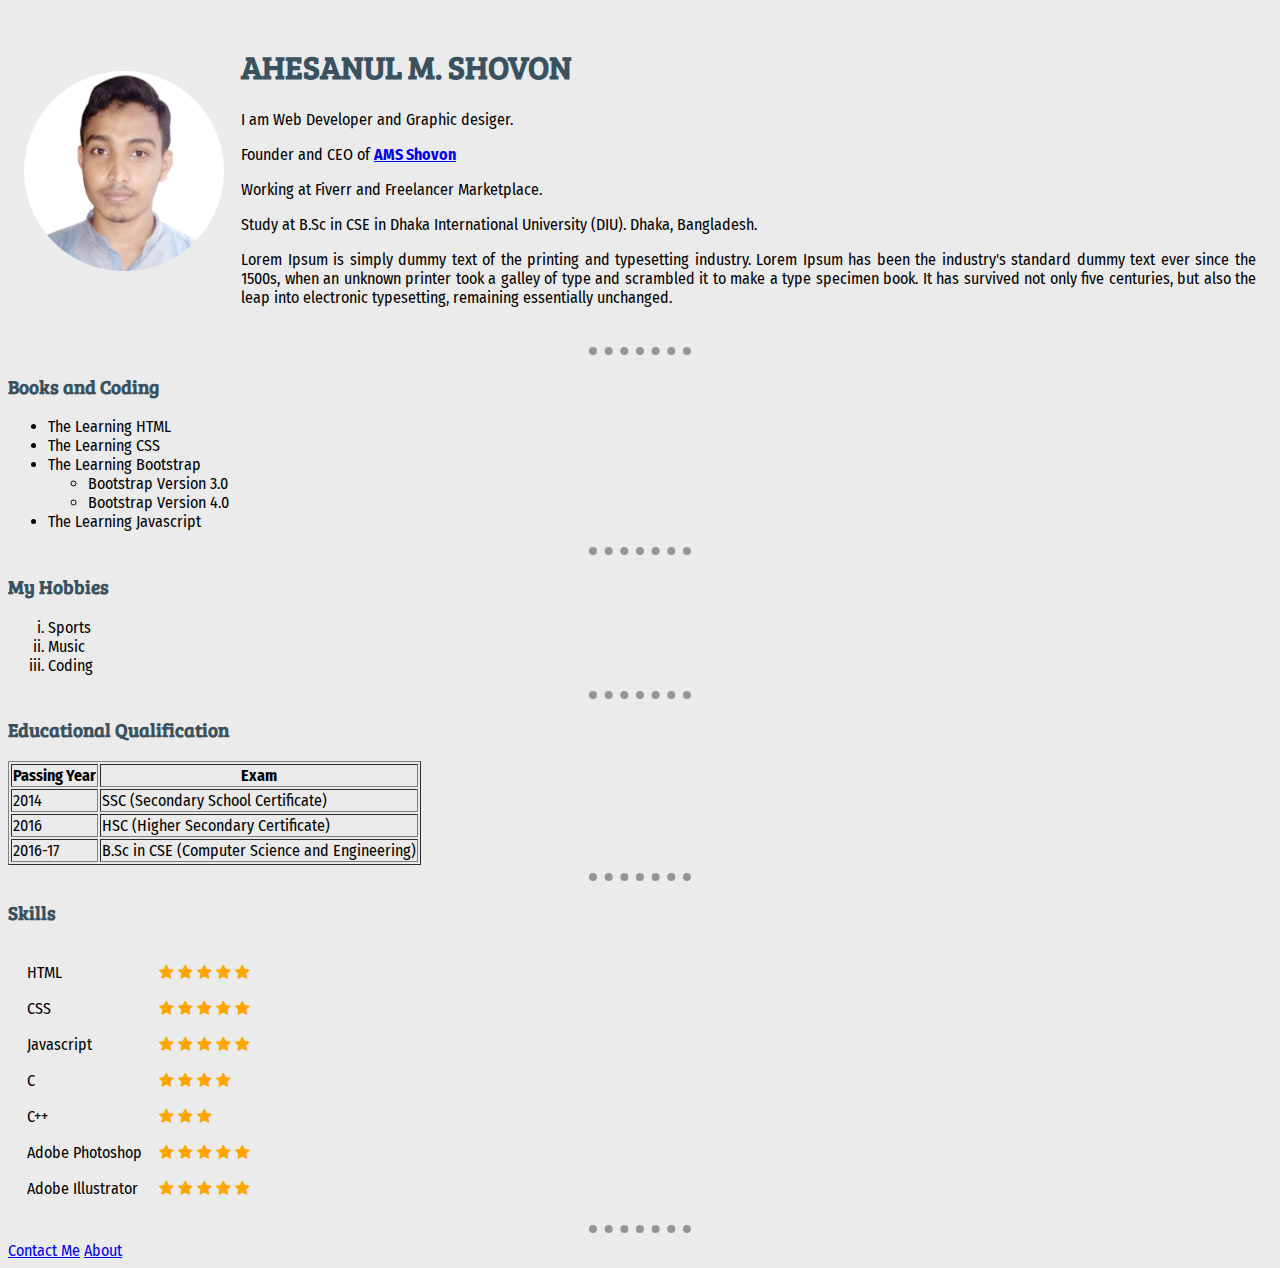
<file: Just-html-site/index.html>
<!--

Full fill Star : &#9733;
Blank Star : &#9734;

-->

<!DOCTYPE html>
<html lang="en">
<head>
    <meta charset="UTF-8">
    <title>Shovon's Personal site</title>
    <link rel="stylesheet" href="css/style.css">
    
    <link rel="stylesheet" href="https://cdnjs.cloudflare.com/ajax/libs/font-awesome/4.7.0/css/font-awesome.min.css">
    
    
<!--Internal style sheet    -->
<style>

    
</style>


</head>
<body>
 <table cellspacing="15">
     <tr>
         <td>
             <img style="height: auto; width: 200px;" src="images/my-image-circle.png" alt="Shovon profile picture">
         </td>
         
         <td>
           <h1>AHESANUL M. SHOVON</h1>
           <p>I am Web Developer and Graphic desiger.</p>
           <p>Founder and CEO of <strong> <a href="https://amshovon.blogspot.com/" target="_blank">AMS Shovon</a></strong></p>
           <p>Working at Fiverr and Freelancer Marketplace.</p>
           <p>Study at B.Sc in CSE in Dhaka International University (DIU). Dhaka, Bangladesh.</p>
           <p style="text-align: justify;">Lorem Ipsum is simply dummy text of the printing and typesetting industry. Lorem Ipsum has been the industry's standard dummy text ever since the 1500s, when an unknown printer took a galley of type and scrambled it to make a type specimen book. It has survived not only five centuries, but also the leap into electronic typesetting, remaining essentially unchanged.</p>
         </td>
     </tr>
 </table>
  
   
   
   <hr>
   <h3>Books and Coding</h3>
   <ul>
       <li>The Learning HTML</li>
       <li>The Learning CSS</li>
       <li>The Learning Bootstrap</li>
       <ul>
           <li>Bootstrap Version 3.0</li>
           <li>Bootstrap Version 4.0</li>
       </ul>
       <li>The Learning Javascript</li>
   </ul>
   
   <hr>
   
   <h3>My Hobbies</h3>
   <ol type="i">
       <li>Sports</li>
       <li>Music</li>
       <li>Coding</li>
   </ol>
   
   <hr>
   
   <h3>Educational Qualification</h3>
   <table border="1">
       <thead>
           <th>Passing Year</th>
           <th>Exam</th>
       </thead>
       <tbody>
           <tr>
               <td>2014</td>
               <td>SSC (Secondary School Certificate)</td>
           </tr>
           
           <tr>
               <td>2016</td>
               <td>HSC (Higher Secondary Certificate)</td>
           </tr>
           
           <tr>
               <td>2016-17</td>
               <td>B.Sc in CSE (Computer Science and Engineering)</td>
           </tr>
           
       </tbody>
   </table>
   
   <hr>
   
   <h3>Skills</h3>
   <table>

         <td>
          <table cellspacing="15">
          <tr>
           <td>HTML</td>
           <td>
               <span class="fa fa-star checked"></span>
               <span class="fa fa-star checked"></span>
               <span class="fa fa-star checked"></span>
               <span class="fa fa-star checked"></span>
               <span class="fa fa-star checked"></span>
           </td>
       </tr>
       <tr>
           <td>CSS</td>
           <td>
               <span class="fa fa-star checked"></span>
               <span class="fa fa-star checked"></span>
               <span class="fa fa-star checked"></span>
               <span class="fa fa-star checked"></span>
               <span class="fa fa-star checked"></span>
           </td>
       </tr>
       <tr>
           <td>Javascript</td>
           <td>
               <span class="fa fa-star checked"></span>
               <span class="fa fa-star checked"></span>
               <span class="fa fa-star checked"></span>
               <span class="fa fa-star checked"></span>
               <span class="fa fa-star checked"></span>
           </td>
       </tr>
       
       <tr>
           <td>C</td>
           <td>
               <span class="fa fa-star checked"></span>
               <span class="fa fa-star checked"></span>
               <span class="fa fa-star checked"></span>
               <span class="fa fa-star checked"></span>
           </td>
       </tr>
       
       <tr>
           <td>C++</td>
           <td>
               <span class="fa fa-star checked"></span>
               <span class="fa fa-star checked"></span>
               <span class="fa fa-star checked"></span>
           </td>
       </tr>
       
       <tr>
           <td>Adobe Photoshop</td>
           <td>
               <span class="fa fa-star checked"></span>
               <span class="fa fa-star checked"></span>
               <span class="fa fa-star checked"></span>
               <span class="fa fa-star checked"></span>
               <span class="fa fa-star checked"></span>
           </td>
       </tr>
       
       <tr>
           <td>Adobe Illustrator</td>
           <td>
               <span class="fa fa-star checked"></span>
               <span class="fa fa-star checked"></span>
               <span class="fa fa-star checked"></span>
               <span class="fa fa-star checked"></span>
               <span class="fa fa-star checked"></span>
           </td>
       </tr>
       
        
      </table>
       </td>
         
         

<!--

    Second Colum 
        
                
         <td>
          <table cellspacing="15">
          <tr>
           <td>PHP</td>
           <td>
                <span class="fa fa-star checked"></span>
               <span class="fa fa-star checked"></span>
               <span class="fa fa-star checked"></span>   
           </td>
       </tr>
       <tr>
           <td>C</td>
           <td>
               <span class="fa fa-star checked"></span>
               <span class="fa fa-star checked"></span>
               <span class="fa fa-star checked"></span>
           </td>
       </tr>
       <tr>
           <td>C++</td>
           <td>
               <span class="fa fa-star checked"></span>
               <span class="fa fa-star checked"></span>
               <span class="fa fa-star checked"></span>
           </td>
       </tr>
        
      </table>
          </td>
-->
       
   </table>
   
   
   <hr>
   
    <a href="contact-me.html">Contact Me</a>
    <a href="about.html">About</a>
   
    
</body>
</html>
</file>
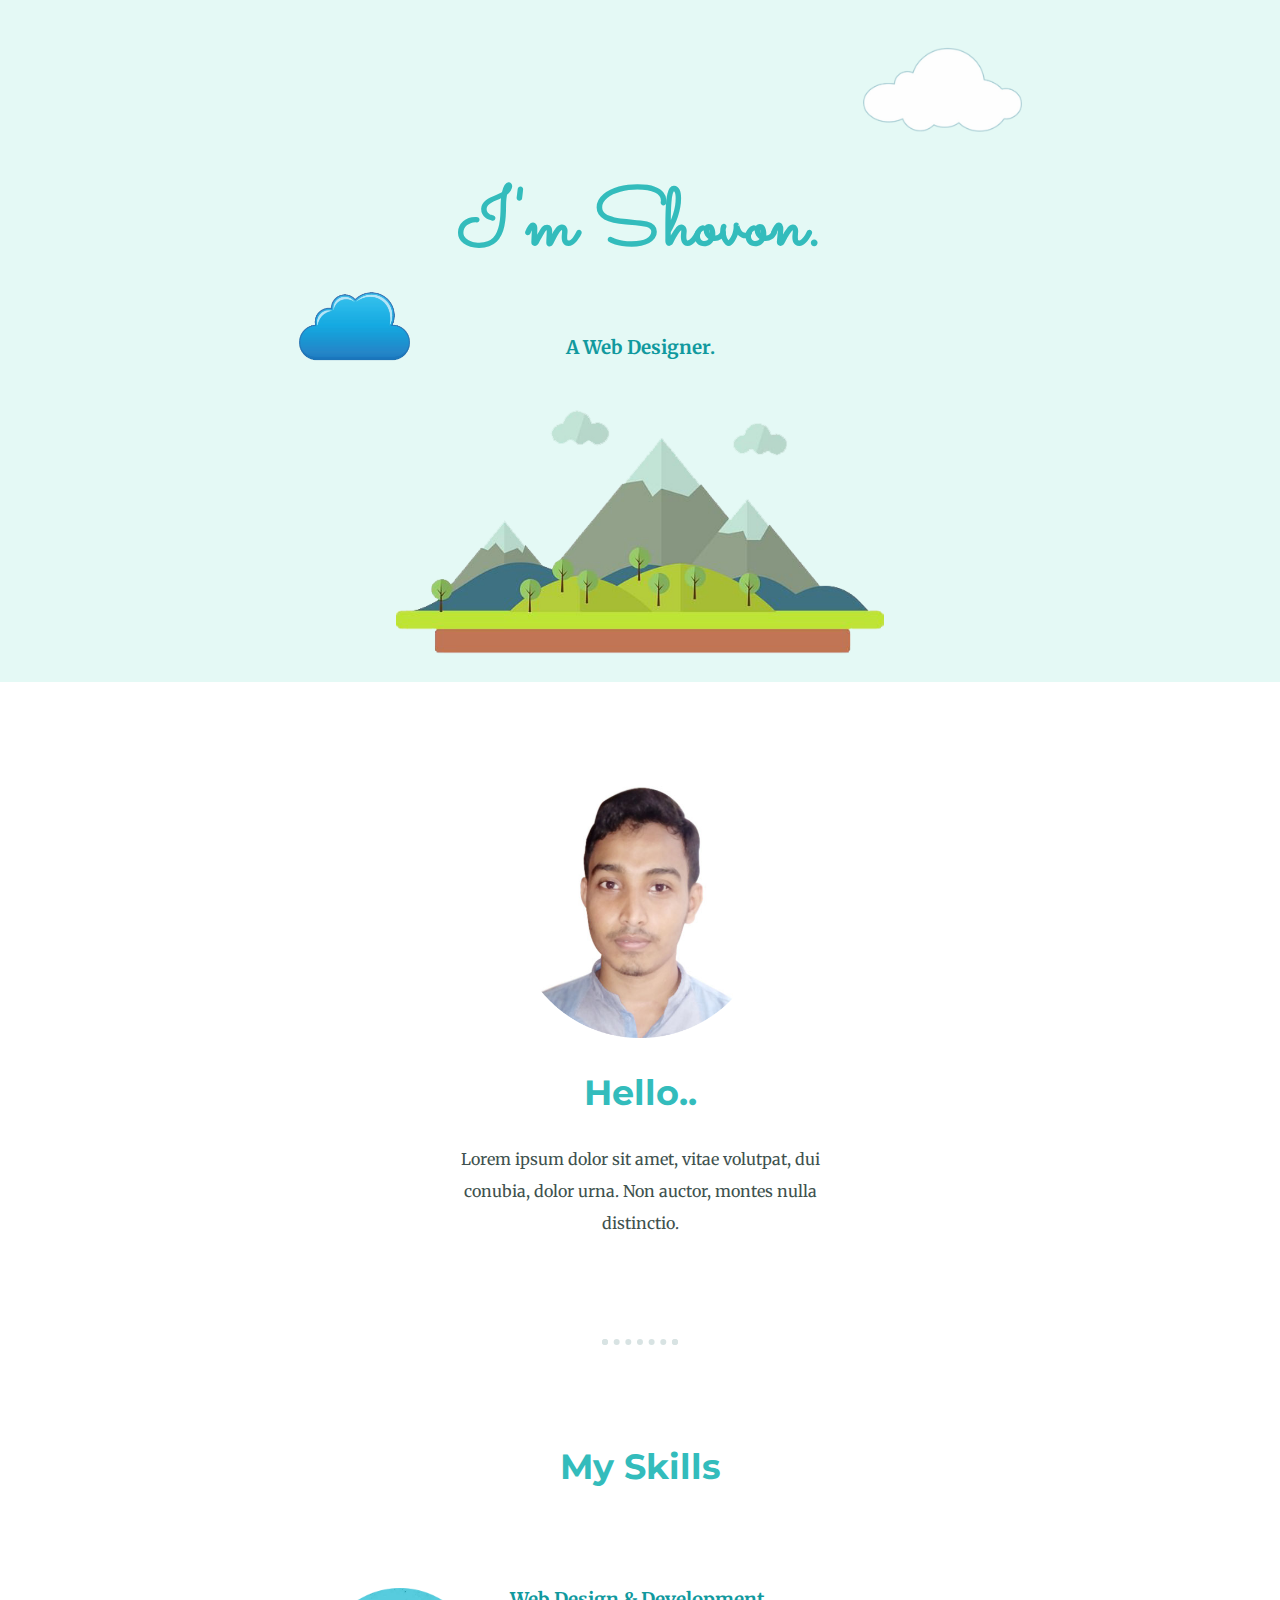
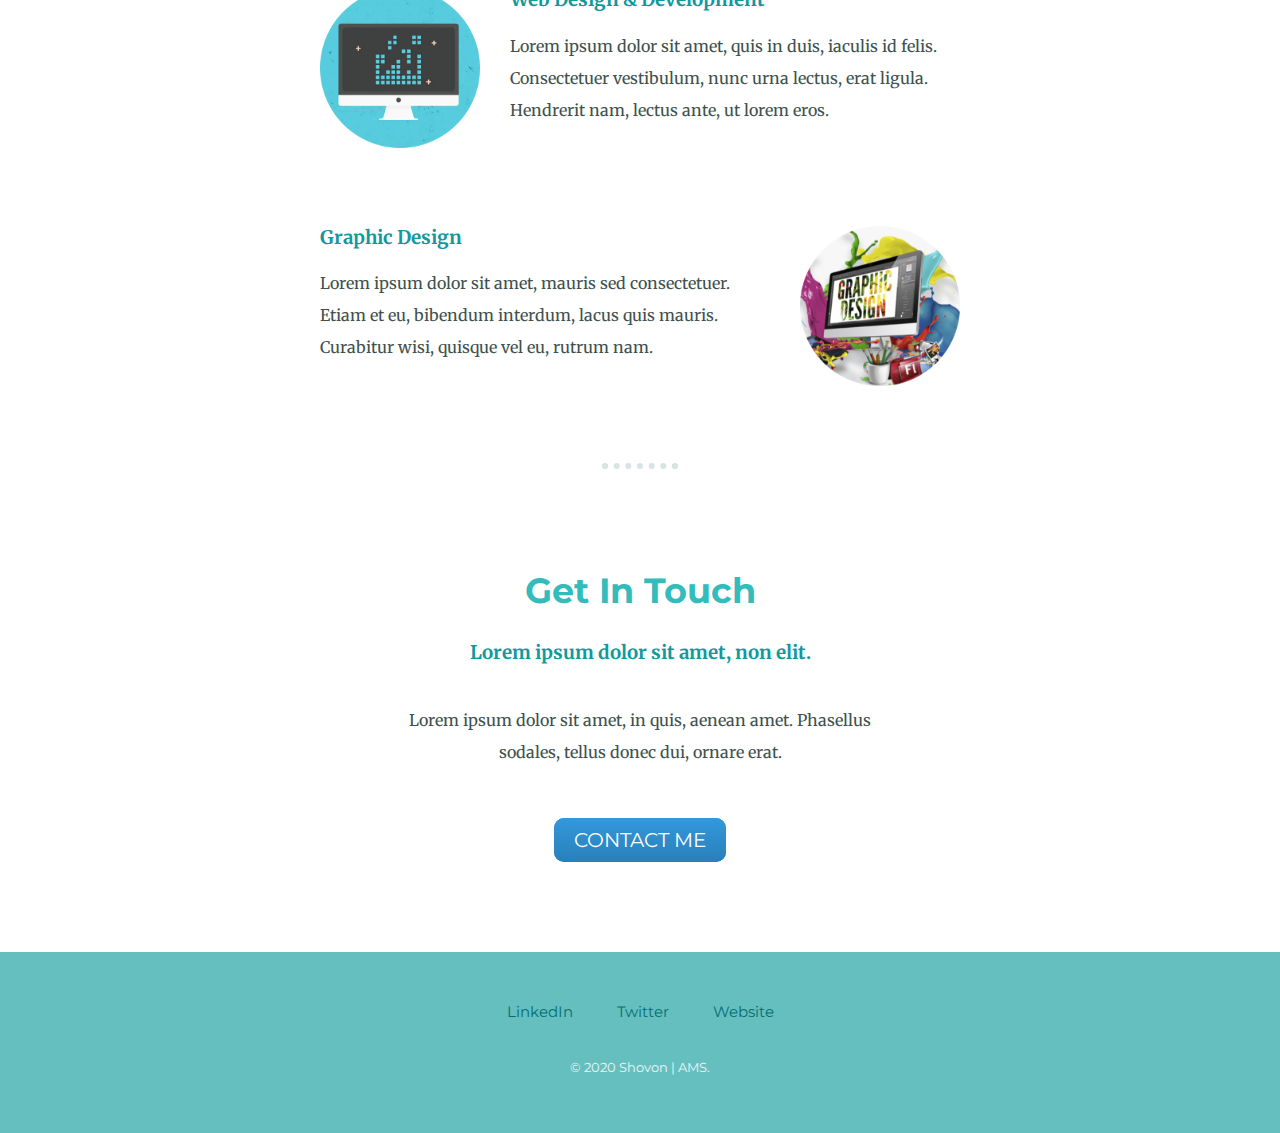
<file: My-site-using-css/index.html>
<!DOCTYPE html>
<html lang="en">
<head>
    <meta charset="UTF-8">
    <title>Shovon</title>
    <link rel="stylesheet" href="css/style.css">
    <link rel="icon" href="images/01.png">
    <link href="https://fonts.googleapis.com/css2?family=Merriweather&family=Montserrat&family=Sacramento&display=swap" rel="stylesheet">
</head>
<body>
   <div class="top-container">
       <img class="cloud" src="images/cloud-bg-romove.png" alt="cloud">
        <h1>I'm Shovon.</h1>
        <h3>A Web Designer.</h3>
        <img class="cloud1" src="images/cloud1-bg-remove.png" alt="cloud">
        <img class="mountain" src="images/mountaing-bg-remove.png" alt="Mountain">
   </div>
   
   
    
    <div class="middle-container">
        <div class="profile">
            <img src="images/my-image-circle.png" alt="profile image">
            <h2>Hello..</h2>
            <p class="intro">Lorem ipsum dolor sit amet, vitae volutpat, dui conubia, dolor urna. Non auctor, montes nulla distinctio.</p>
        </div>
        <hr>
        <div class="skills">
            <h2>My Skills</h2>
            <div class="skill-row">
                <img class="coding-img" src="images/coding-circle.png" alt="coding">
                <h3>Web Design & Development</h3>
                <p>Lorem ipsum dolor sit amet, quis in duis, iaculis id felis. Consectetuer vestibulum, nunc urna lectus, erat ligula. Hendrerit nam, lectus ante, ut lorem eros.</p>
            </div>
            <div class="skill-row">
                <img class="graphic-img" src="images/graphic-circle.png" alt="graphic">
                <h3>Graphic Design</h3>
                <p>Lorem ipsum dolor sit amet, mauris sed consectetuer. Etiam et eu, bibendum interdum, lacus quis mauris. Curabitur wisi, quisque vel eu, rutrum nam.</p>
            </div>
        </div>
        <hr>
        <div class="contact-me">
            <h2>Get In Touch</h2>
            <h3>Lorem ipsum dolor sit amet, non elit.</h3>
            <p class="contact-massage">Lorem ipsum dolor sit amet, in quis, aenean amet. Phasellus sodales, tellus donec dui, ornare erat.</p>
            <a class="btn" href="mailto:name@email.com">CONTACT ME</a>
        </div>
    </div>


<div class="bottom-container">
  <a class="footer-link" href="https://www.linkedin.com/">LinkedIn</a>
  <a class="footer-link" href="https://twitter.com/">Twitter</a>
  <a class="footer-link" href="https://www.appbrewery.co/">Website</a>
  <p class="copyright">© 2020 Shovon | AMS.</p>
</div>
    
    
</body>
</html>
</file>
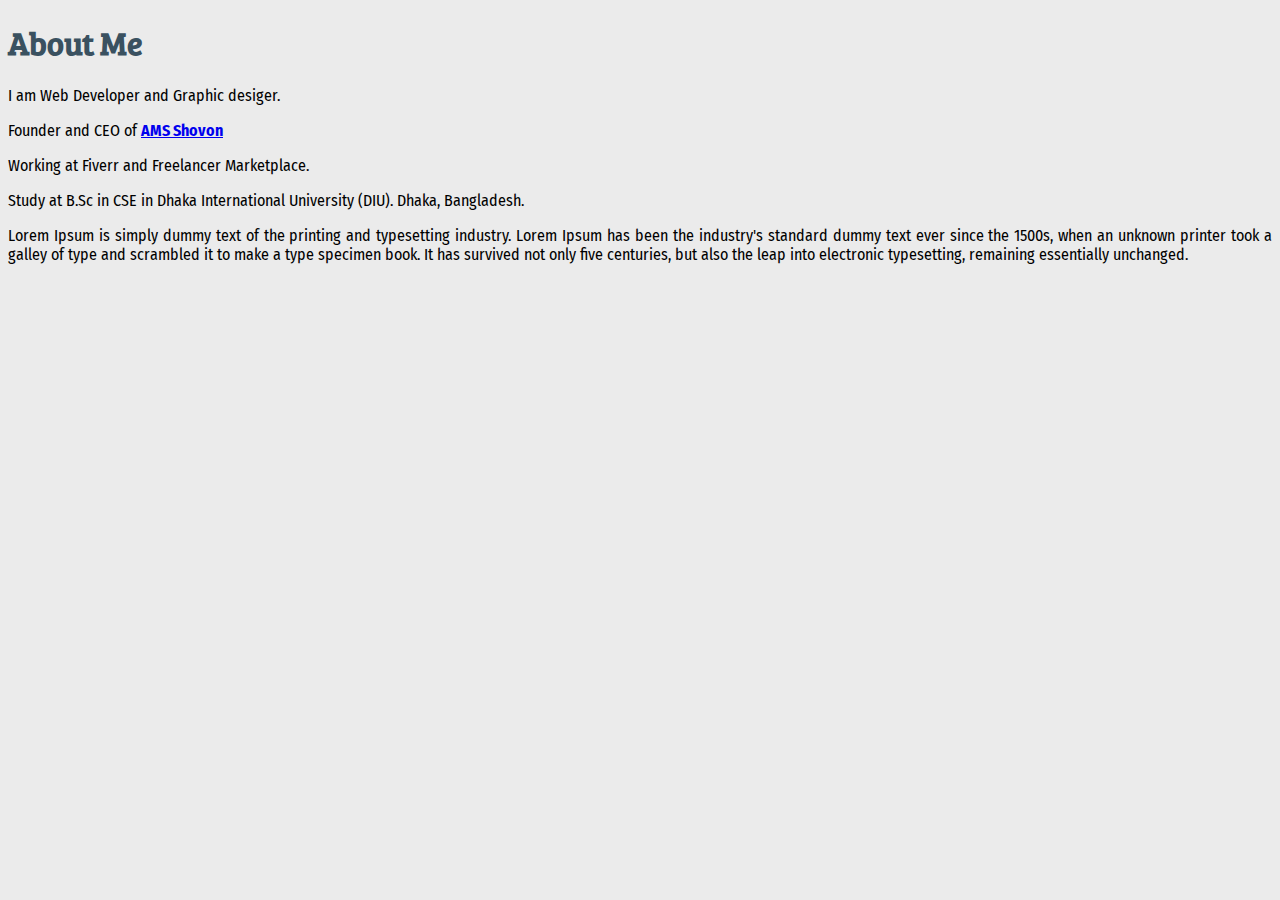
<file: Just-html-site/about.html>
<!DOCTYPE html>
<html lang="en">
<head>
    <meta charset="UTF-8">
    <title>About Me</title>
    <link rel="stylesheet" href="css/style.css">
</head>
<body>
   
    <h1>About Me</h1>
    <p>I am Web Developer and Graphic desiger.</p>
    <p>Founder and CEO of <strong> <a href="https://amshovon.blogspot.com/" target="_blank">AMS Shovon</a></strong></p>
    <p>Working at Fiverr and Freelancer Marketplace.</p>
    <p>Study at B.Sc in CSE in Dhaka International University (DIU). Dhaka, Bangladesh.</p>
    <p style="text-align: justify;">Lorem Ipsum is simply dummy text of the printing and typesetting industry. Lorem Ipsum has been the industry's standard dummy text ever since the 1500s, when an unknown printer took a galley of type and scrambled it to make a type specimen book. It has survived not only five centuries, but also the leap into electronic typesetting, remaining essentially unchanged.</p>
    
</body>
</html>
</file>
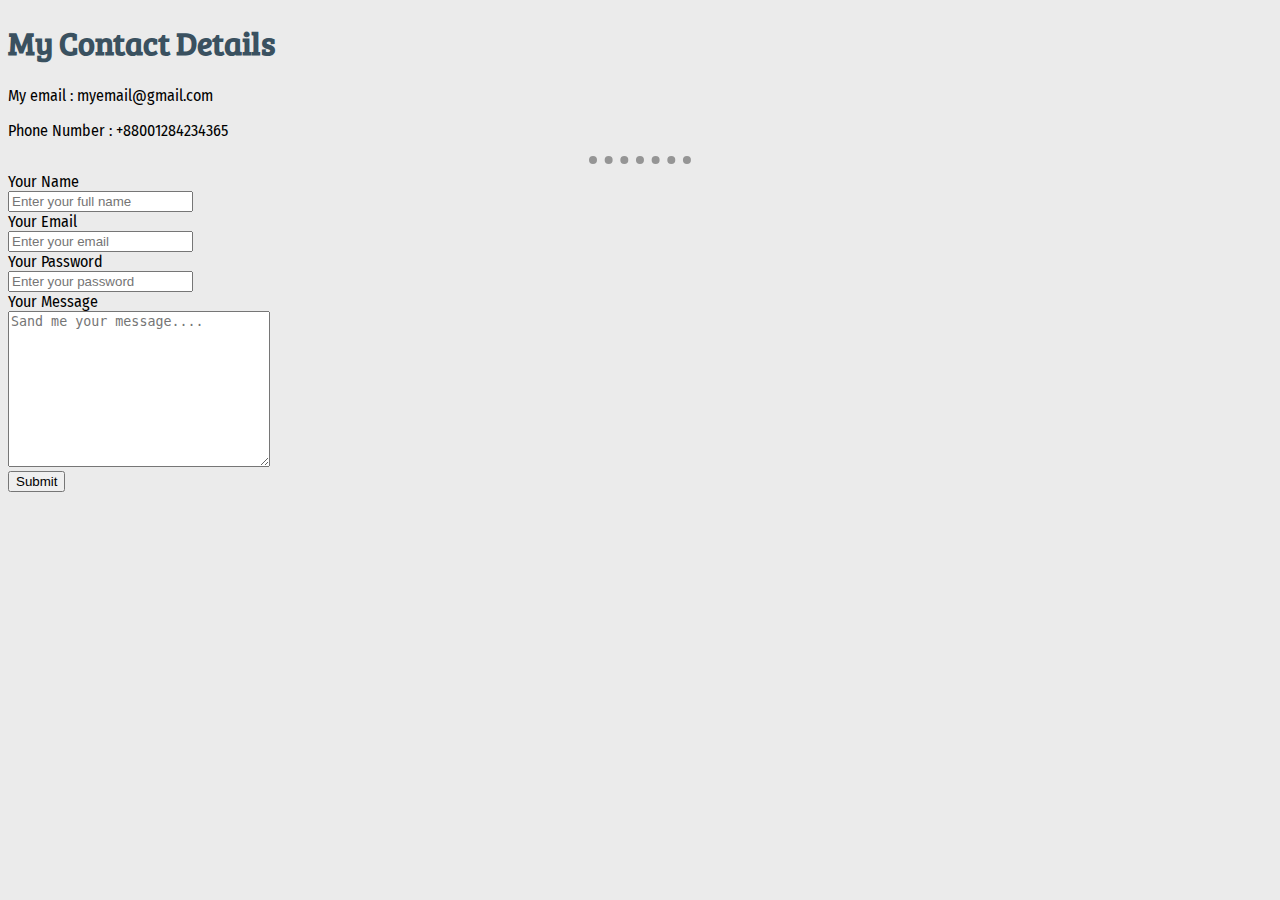
<file: Just-html-site/contact-me.html>
<!DOCTYPE html>
<html lang="en">
<head>
    <meta charset="UTF-8">
    <title>Contact page</title>
    <link rel="stylesheet" href="css/style.css">
</head>
<body>
    <h1>My Contact Details</h1>
    <P>My email : myemail@gmail.com</P>
    <p>Phone Number : +88001284234365</p>
    <hr>
    
    <form action="mailto:shovonbd321@gmail.com" method="post" enctype="text/plain">
        <label>Your Name</label><br>
        <input type="text" name="YourName" placeholder="Enter your full name"><br>
        <label>Your Email</label><br>
        <input type="email" name="YourEmail" placeholder="Enter your email"><br>
        <label>Your Password</label><br>
        <input type="password" name="YourPassword" placeholder="Enter your password"> <br>
        <label>Your Message</label><br>
        <textarea name="Message" rows="10" cols="30" placeholder="Sand me your message...."></textarea> <br>
        <input type="submit">
        
        
    </form>
    
</body>
</html>
</file>
<file: Just-html-site/css/style.css>
/*    Headers font style*/
    @import url('https://fonts.googleapis.com/css2?family=Bree+Serif&display=swap');
/*    Others font style*/
    @import url('https://fonts.googleapis.com/css2?family=Fira+Sans+Condensed&display=swap');
/*    @import url('https://fonts.googleapis.com/css2?family=Grandstander:wght@300&display=swap');    */
    
    body {
        background-color: #ebebeb;
/*        font-family: 'Grandstander', cursive;*/
        font-family: 'Fira Sans Condensed', sans-serif;
        font-size: 16px;
    }

    h1,h3 {
        font-family: 'Bree Serif', serif;
        color: #3a5160;
        
    }
    hr {
        height: 0px;
        border-style: none;
        border-top-style: dotted;
        border-color: #959595;
        border-width: 8px;
        width: 8%;
    }
    
    .checked {
      color: orange;
    }
</file>
<file: My-site-using-css/css/style.css>
body {
    margin: 0 auto;
    text-align: center;
    color: #40514e;
}

h1 {
    font-family: 'Sacramento', cursive;
    font-size: 80px;
    margin: 50px auto;
    color: #33bcbc;
}
h2 {
    font-family: 'Montserrat', sans-serif;
    color: #33bcbc;
    font-size: 35px;
}
h3 {
    font-family: 'Merriweather', serif;
    color: #11999e;
}
p {
    font-family: 'Merriweather', sans-serif;
    font-size: 16px;
    line-height: 2;
}
hr {
    border: dotted #d8e3e3 6px;
    border-bottom: none;
    width: 5%;
    margin: 100px auto;
}
.profile img {
    width: 20%;
}
.intro {
    width: 30%;
    margin: auto;
}
.top-container {
    position: relative;
    padding-top: 120px;
    background-color: #e4f9f5;
}

.middle-container {
    margin: 100px 0;
}

.bottom-container {
    background-color: #66bfbf;
    padding: 50px 0 20px;
}
.bottom-container a {
    text-decoration: none;
    font-family: 'Montserrat', sans-serif;
    font-size: 15px;
    color: #046e72;
    margin: 10px 20px;
}
.bottom-container a:hover {
    color: #eaf6f6;
}

.skill-row {
    width: 50%;
    margin: 100px auto;
    text-align: left;
}

.cloud {
    height: 100px;
    width: auto;
    position: absolute;
    top: 40px;
    right: 250px;
}
.cloud1 {
    height: 110px;
    width: auto;
    position: absolute;
    bottom: 290px;
    left: 250px;
}
.mountain {
    height: 300px;
    width: auto;
}
.coding-img {
    width: 25%;
    float: left;
    margin-right: 30px;
}

.graphic-img {
    width: 25%;
    float: right;
    margin-left: 30px;
}
.contact-massage {
    width: 40%;
    margin: 40px auto 60px;
}
.copyright {
    color: #eaf6f6;
    font-size: 13px;
    font-family: 'Montserrat', sans-serif;
    padding: 20px 0;
}

.btn {
    background: #3498db;
    background-image: -webkit-linear-gradient(top, #3498db, #2980b9);
    background-image: -moz-linear-gradient(top, #3498db, #2980b9);
    background-image: -ms-linear-gradient(top, #3498db, #2980b9);
    background-image: -o-linear-gradient(top, #3498db, #2980b9);
    background-image: linear-gradient(to bottom, #3498db, #2980b9);
    -webkit-border-radius: 10;
    -moz-border-radius: 10;
    border-radius: 10px;
    font-family: 'Montserrat', sans-serif;
    color: #ffffff;
    font-size: 20px;
    padding: 10px 20px 10px 20px;
    text-decoration: none;
}

.btn:hover {
    background: #3cb0fd;
    background-image: -webkit-linear-gradient(top, #3cb0fd, #3498db);
    background-image: -moz-linear-gradient(top, #3cb0fd, #3498db);
    background-image: -ms-linear-gradient(top, #3cb0fd, #3498db);
    background-image: -o-linear-gradient(top, #3cb0fd, #3498db);
    background-image: linear-gradient(to bottom, #3cb0fd, #3498db);
    text-decoration: none;
    font-weight: 600;
}
</file>
